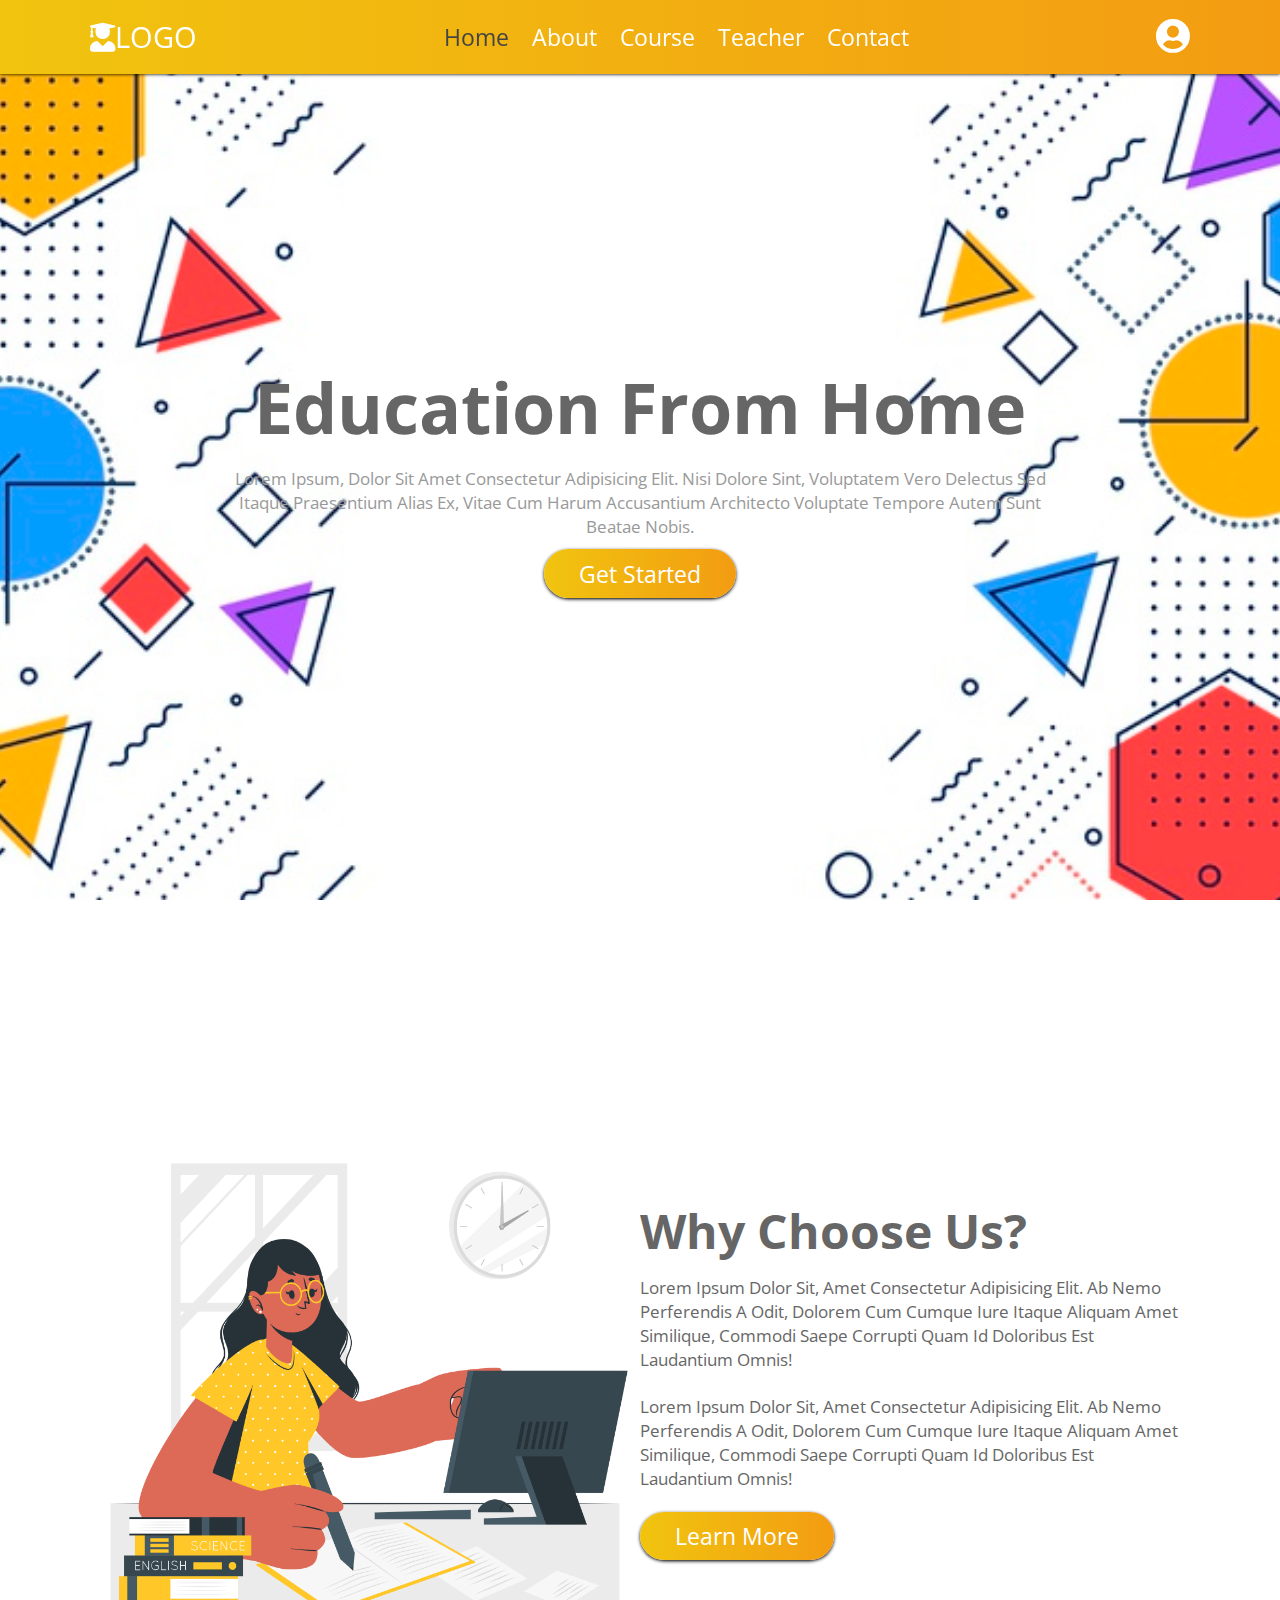
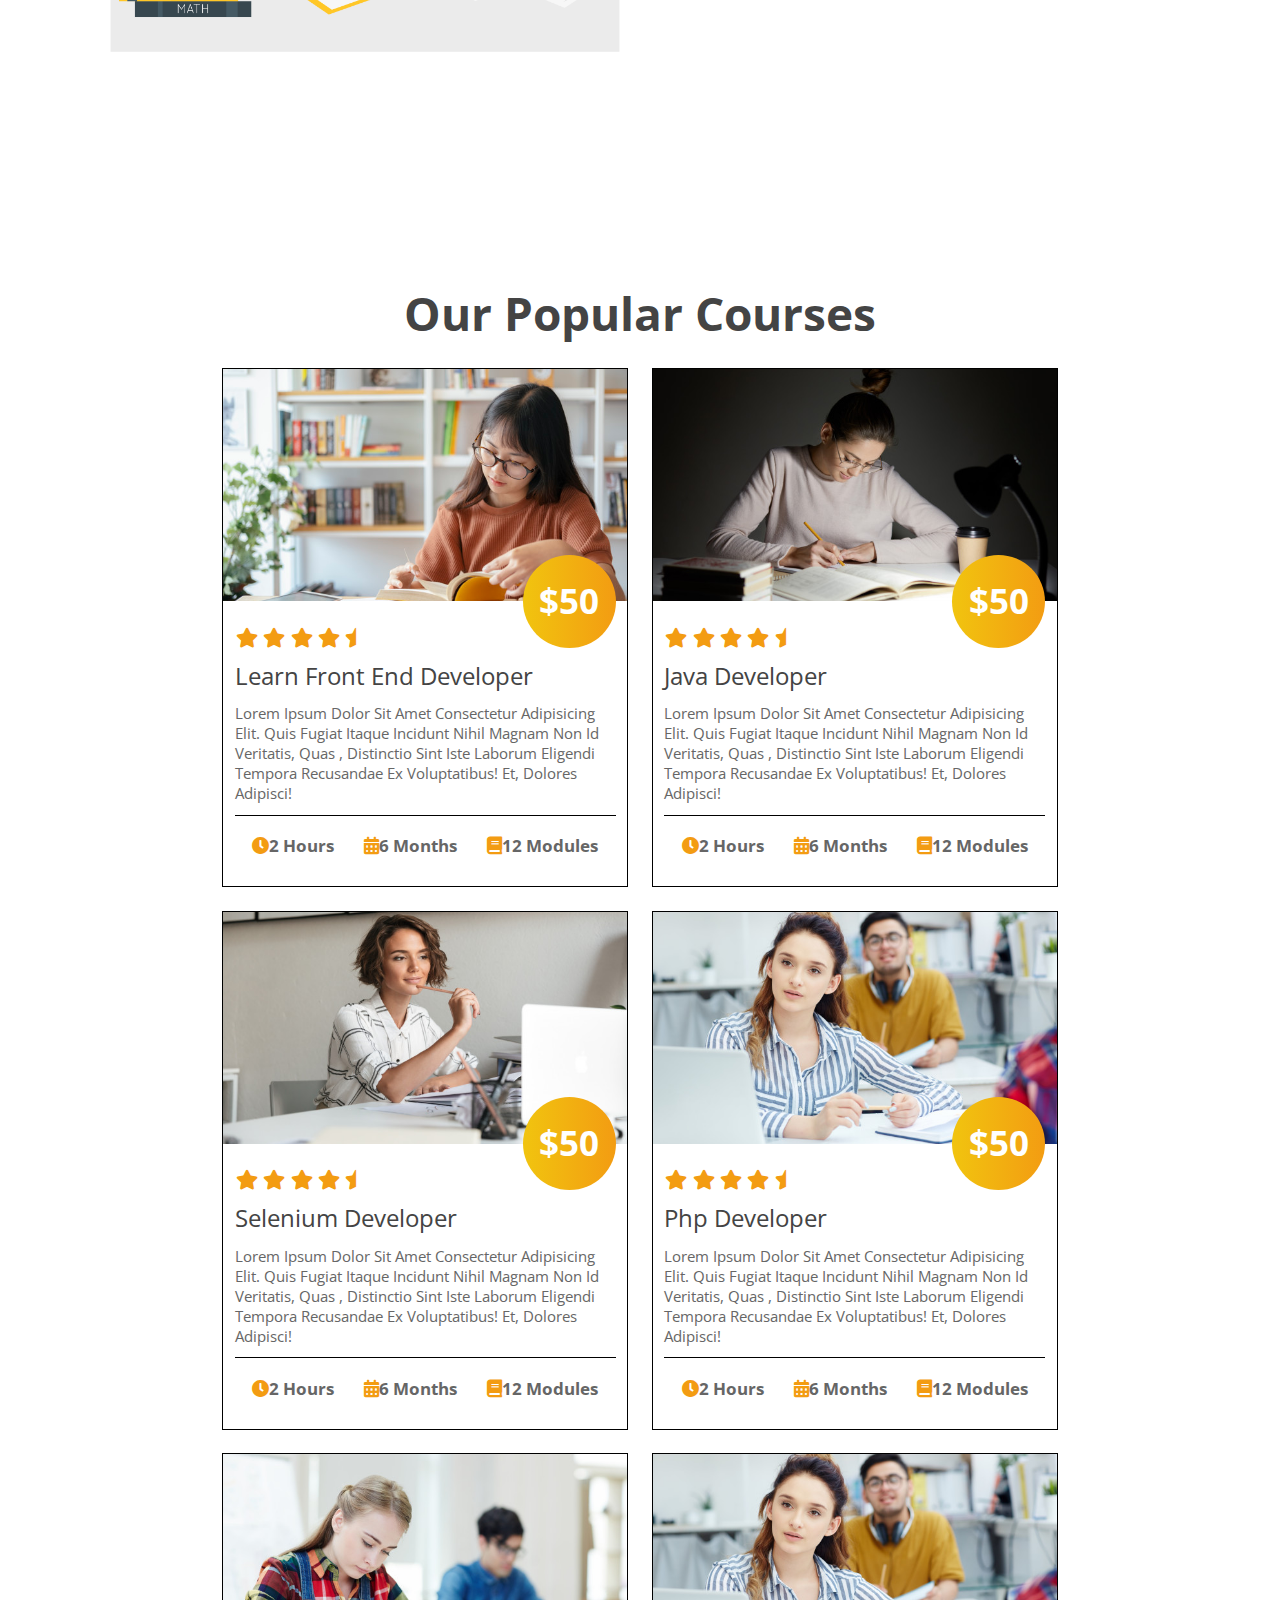
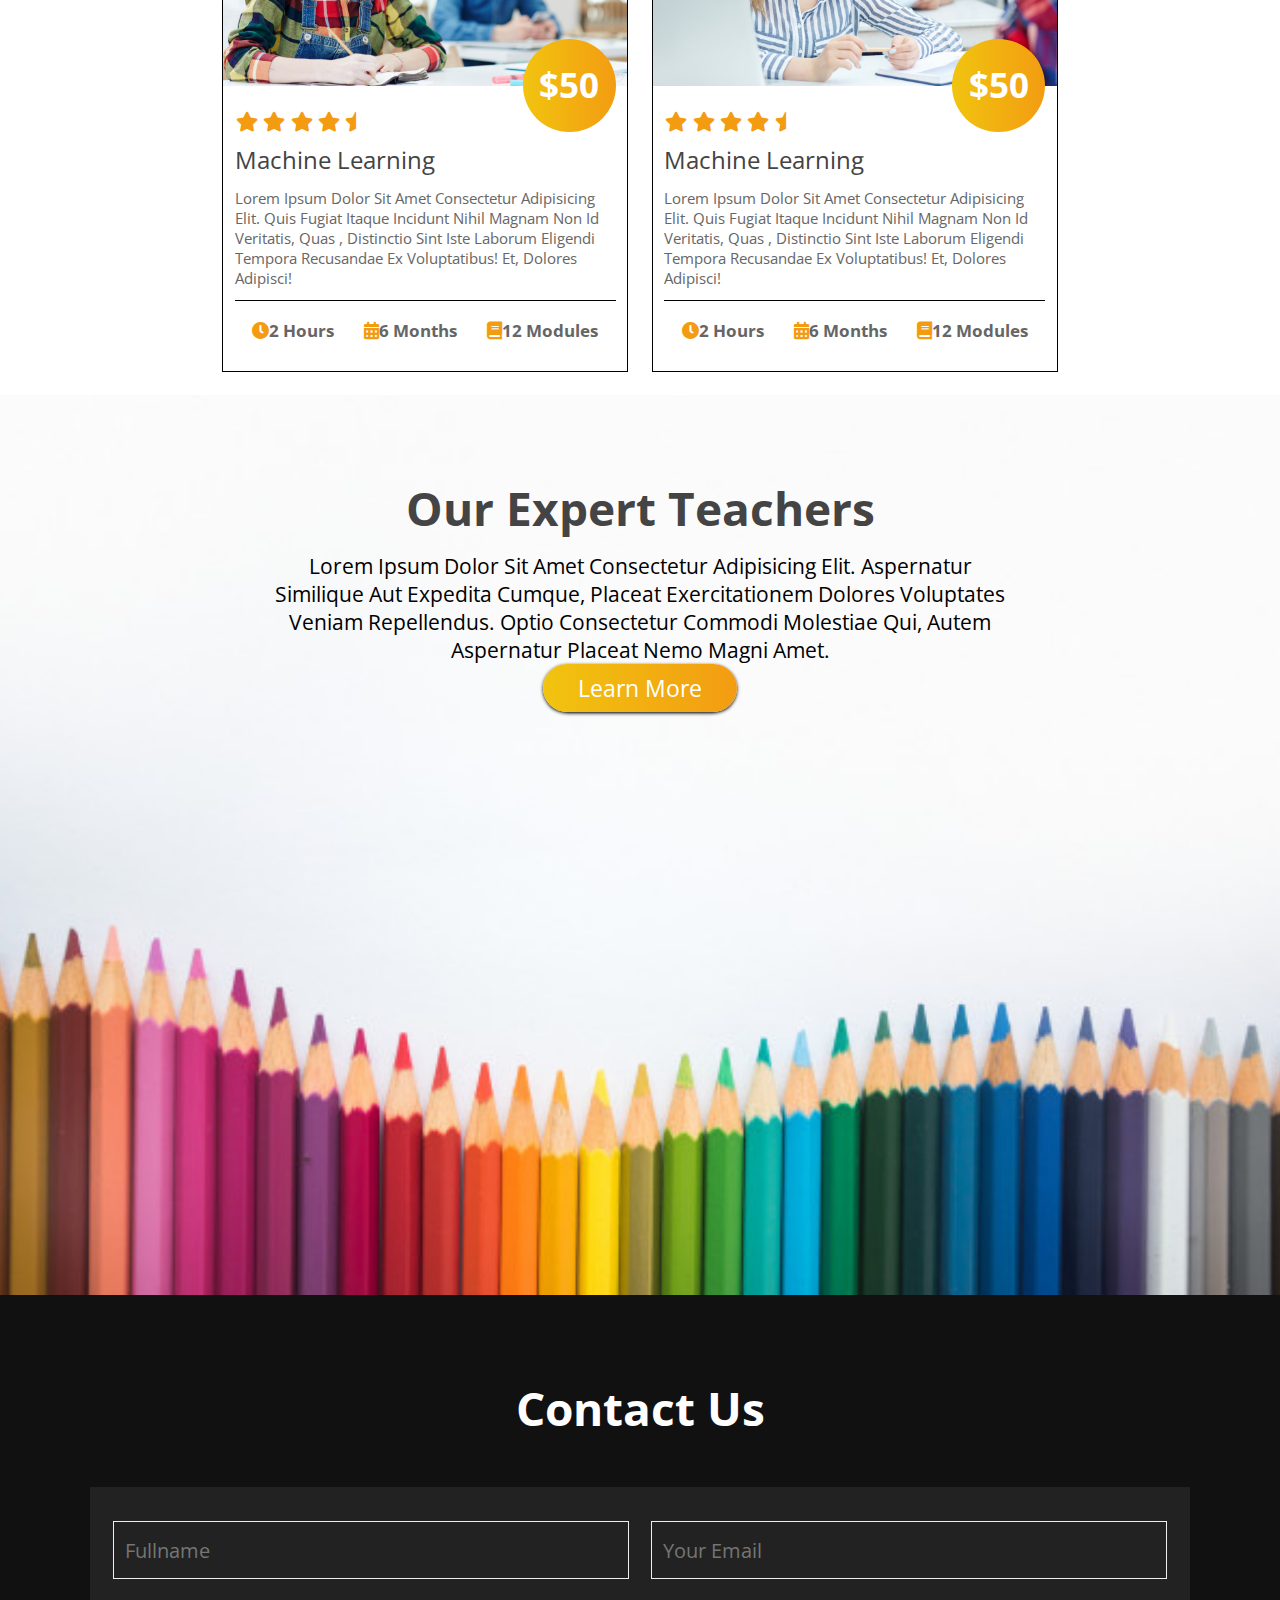
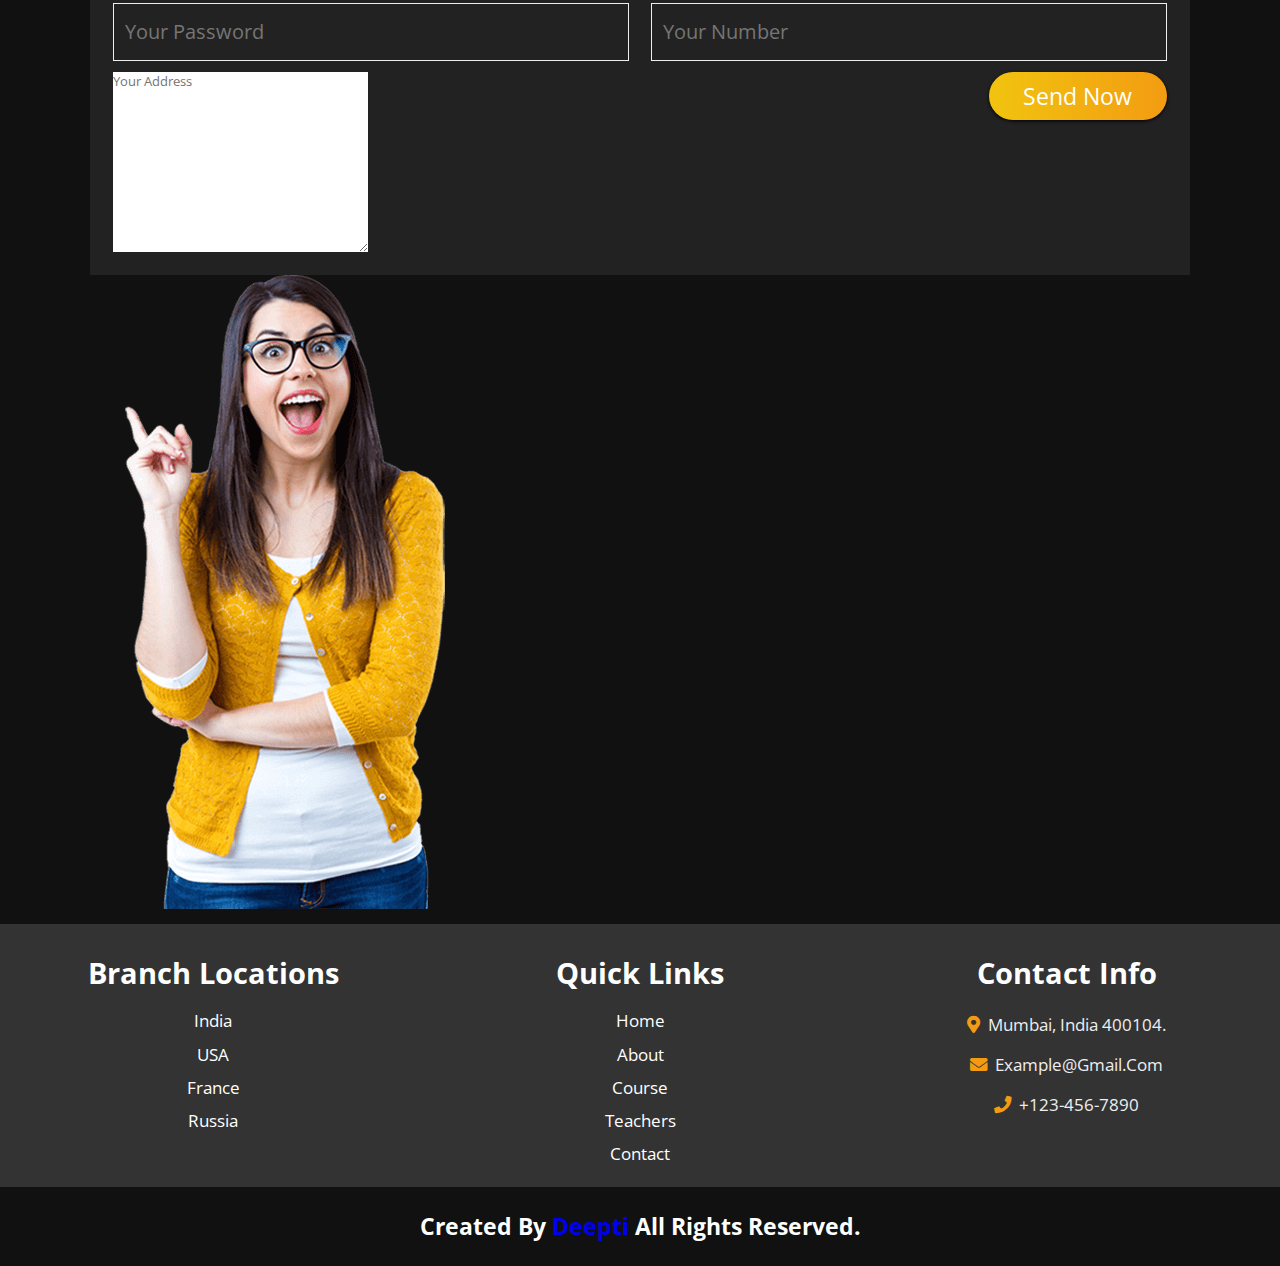
<file: index.html>
<!DOCTYPE html>
<html lang="en">
<head>
    <meta charset="UTF-8">
    <meta http-equiv="X-UA-Compatible" content="IE=edge">
    <meta name="viewport" content="width=device-width, initial-scale=1.0">
    <title>Responsive website design tutorial</title>


    <!--google font cdn link-->
    <link rel="preconnect" href="https://fonts.gstatic.com">
    <link href="https://fonts.googleapis.com/css2?family=Open+Sans:ital,wght@0,300;0,600;1,400&display=swap" rel="stylesheet">

    <!----font awesome cdn link----->
    <link rel="stylesheet" href="https://cdnjs.cloudflare.com/ajax/libs/font-awesome/5.15.2/css/all.min.css">

      <!----custome css file link----->
      <link rel="stylesheet" href="style2.css">
</head>
<body>

    <!---header section starts-->
     <header>
         <div id="menu" class="fas fa-bars"></div>
         <a href="#" class="logo"><i class="fas fa-user-graduate"></i>LOGO</a>

         <nav class="navbar">
             <ul>
                 <li><a class="active" href="#home">home</a></li>
                 <li><a href="#about">about</a></li>
                 <li><a href="#course">course</a></li>
                 <li><a href="#teacher">teacher</a></li>
                 <li><a href="#contact">contact</a></li>
                 </ul>

         </nav>
         
         <div id="login" class="fas fa-user-circle"></div>
        
     </header>

    <!---header section ends-->

    <!---login form-->

    <div class="login-form">

        <form action="">
            <h3>login</h3>
            <input type="email" placeholder="username" class="box"></input>
            <input type="password" placeholder="password" class="box"></input>
            <p>forgot password ? <a href="#">click here</a></p>
            <p>don't have an account? <a href="#">register now</a></p>
            <input type="submit" class="btn" value="login">
             <i class="fas fa-times"></i>
        </form>
        </div>

    <!--login form ends-->

    <!--home section starts-->

    <section class="home" id="home">
        <h1>education from home</h1>
        <p>Lorem ipsum, dolor sit amet consectetur adipisicing elit. Nisi dolore sint, voluptatem vero delectus sed itaque praesentium alias ex, vitae cum harum accusantium 
        architecto voluptate tempore autem sunt beatae nobis.</p>
        <a href="#"><button class="btn">get started</button></a>

       

    </section>

     <!--home section ends-->

     <!--about section starts-->
     <section class="about" id="about">
         <div class="image" >
             <img src="images/studying.png" alt="">
        </div>

        <div class="content">
            <h3>why choose us?</h3>
            <p>Lorem ipsum dolor sit, amet consectetur adipisicing elit. Ab nemo perferendis a odit, dolorem cum cumque iure itaque 
            aliquam amet similique, commodi saepe corrupti quam id doloribus est laudantium omnis!</p>
            <p>Lorem ipsum dolor sit, amet consectetur adipisicing elit. Ab nemo perferendis a odit, dolorem cum cumque iure itaque 
            aliquam amet similique, commodi saepe corrupti quam id doloribus est laudantium omnis!</p>
            <a href="#" ><button class="btn">learn more</button></a>
            </div>

     </section>



     <!--about section ends-->

     <!--course section starts-->
     
     <section class="course" id="course">
         <h1 class="heading">our popular courses</h1>

         <div class="box-container">
             <div class="box">
                 <img src="images/course1.jpg" alt="">
                 <h3 class="price">$50</h3>
                 <div class="content">
                     <div class="stars">
                         <i class="fas fa-star"></i>
                         <i class="fas fa-star"></i>
                         <i class="fas fa-star"></i>
                         <i class="fas fa-star"></i>
                         <i class="fas fa-star-half"></i>
                     </div>
                     <a href="#" class="title">learn front end developer</a>
                     <p>Lorem ipsum dolor sit amet consectetur adipisicing elit. Quis fugiat itaque incidunt nihil magnam non id veritatis, quas
                    , distinctio sint iste laborum eligendi tempora recusandae ex voluptatibus! Et, dolores adipisci!</p>
                    <div class="info">
                        <h3><i class="fas fa-clock"></i>2 hours</h3>
                        <h3><i class="fas fa-calendar-alt"></i>6 months</h3>
                        <h3><i class="fas fa-book"></i>12 modules</h3>
                        </div>
                 </div>

             </div>

             <div class="box">
                <img src="images/course2.jpg" alt="">
                <h3 class="price">$50</h3>
                <div class="content">
                    <div class="stars">
                        <i class="fas fa-star"></i>
                        <i class="fas fa-star"></i>
                        <i class="fas fa-star"></i>
                        <i class="fas fa-star"></i>
                        <i class="fas fa-star-half"></i>
                    </div>
                    <a href="#" class="title">java developer</a>
                    <p>Lorem ipsum dolor sit amet consectetur adipisicing elit. Quis fugiat itaque incidunt nihil magnam non id veritatis, quas
                   , distinctio sint iste laborum eligendi tempora recusandae ex voluptatibus! Et, dolores adipisci!</p>
                   <div class="info">
                       <h3><i class="fas fa-clock"></i>2 hours</h3>
                       <h3><i class="fas fa-calendar-alt"></i>6 months</h3>
                       <h3><i class="fas fa-book"></i>12 modules</h3>
                       </div>
                </div>

            </div>

            <div class="box">
                <img src="images/course3.jpg" alt="">
                <h3 class="price">$50</h3>
                <div class="content">
                    <div class="stars">
                        <i class="fas fa-star"></i>
                        <i class="fas fa-star"></i>
                        <i class="fas fa-star"></i>
                        <i class="fas fa-star"></i>
                        <i class="fas fa-star-half"></i>
                    </div>
                    <a href="#" class="title">selenium developer</a>
                    <p>Lorem ipsum dolor sit amet consectetur adipisicing elit. Quis fugiat itaque incidunt nihil magnam non id veritatis, quas
                   , distinctio sint iste laborum eligendi tempora recusandae ex voluptatibus! Et, dolores adipisci!</p>
                   <div class="info">
                       <h3><i class="fas fa-clock"></i>2 hours</h3>
                       <h3><i class="fas fa-calendar-alt"></i>6 months</h3>
                       <h3><i class="fas fa-book"></i>12 modules</h3>
                       </div>
                </div>

            </div>

            <div class="box">
                <img src="images/course4.jpg" alt="">
                <h3 class="price">$50</h3>
                <div class="content">
                    <div class="stars">
                        <i class="fas fa-star"></i>
                        <i class="fas fa-star"></i>
                        <i class="fas fa-star"></i>
                        <i class="fas fa-star"></i>
                        <i class="fas fa-star-half"></i>
                    </div>
                    <a href="#" class="title">php developer</a>
                    <p>Lorem ipsum dolor sit amet consectetur adipisicing elit. Quis fugiat itaque incidunt nihil magnam non id veritatis, quas
                   , distinctio sint iste laborum eligendi tempora recusandae ex voluptatibus! Et, dolores adipisci!</p>
                   <div class="info">
                       <h3><i class="fas fa-clock"></i>2 hours</h3>
                       <h3><i class="fas fa-calendar-alt"></i>6 months</h3>
                       <h3><i class="fas fa-book"></i>12 modules</h3>
                       </div>
                </div>

            </div>

            <div class="box">
                <img src="images/course5.jpg" alt="">
                <h3 class="price">$50</h3>
                <div class="content">
                    <div class="stars">
                        <i class="fas fa-star"></i>
                        <i class="fas fa-star"></i>
                        <i class="fas fa-star"></i>
                        <i class="fas fa-star"></i>
                        <i class="fas fa-star-half"></i>
                    </div>
                    <a href="#" class="title">machine learning</a>
                    <p>Lorem ipsum dolor sit amet consectetur adipisicing elit. Quis fugiat itaque incidunt nihil magnam non id veritatis, quas
                   , distinctio sint iste laborum eligendi tempora recusandae ex voluptatibus! Et, dolores adipisci!</p>
                   <div class="info">
                       <h3><i class="fas fa-clock"></i>2 hours</h3>
                       <h3><i class="fas fa-calendar-alt"></i>6 months</h3>
                       <h3><i class="fas fa-book"></i>12 modules</h3>
                       </div>
                </div>

            </div>

            <div class="box">
                <img src="images/course4.jpg" alt="">
                <h3 class="price">$50</h3>
                <div class="content">
                    <div class="stars">
                        <i class="fas fa-star"></i>
                        <i class="fas fa-star"></i>
                        <i class="fas fa-star"></i>
                        <i class="fas fa-star"></i>
                        <i class="fas fa-star-half"></i>
                    </div>
                    <a href="#" class="title">machine learning</a>
                    <p>Lorem ipsum dolor sit amet consectetur adipisicing elit. Quis fugiat itaque incidunt nihil magnam non id veritatis, quas
                   , distinctio sint iste laborum eligendi tempora recusandae ex voluptatibus! Et, dolores adipisci!</p>
                   <div class="info">
                       <h3><i class="fas fa-clock"></i>2 hours</h3>
                       <h3><i class="fas fa-calendar-alt"></i>6 months</h3>
                       <h3><i class="fas fa-book"></i>12 modules</h3>
                   </div>
                </div>

            </div>
         </div>
     </section>





     <!--course section ends-->

       <!--teacher section starts-->

       <section class="teacher" id="teacher">

       <h1 class="heading">our expert teachers</h1>
       <p>Lorem ipsum dolor sit amet consectetur adipisicing elit. Aspernatur similique aut expedita cumque, placeat exercitationem dolores
        voluptates veniam repellendus. Optio consectetur commodi molestiae qui, autem aspernatur placeat nemo magni amet.</p>

            <a href="#"><button class="btn">learn more</button></a>


       </section>
         <!--teacher section ends-->

          <!--contact section starts-->
           <section class="contact" id="contact">

            <h1 class="heading">contact us</h1>
            <div class="row">
                <form action="">
                    <input type="text" placeholder="fullname" class="box">
                    <input type="email" placeholder="your email" class="box">
                    <input type="password" placeholder="your password" class="box">
                    <input type="number" placeholder="your number" class="box">
                    <textarea name="" id="" cols="30" rows="10" clas="box address" placeholder="your address"></textarea>
                    <input type="submit" class="btn" value="send now">
                    

                </form>
                <div class="image">
                    <img src="images/contact.png" alt="">
                </div>
                
            </div>
           </section>





           <!--contact section ends-->

           <!-- footer section starts  -->

<div class="footer">

    <div class="box-container">

        <div class="box">
            <h3>branch locations</h3>
            <a href="#">India</a>
            <a href="#">USA</a>
            <a href="#">france</a>
            <a href="#">russia</a>
        </div>

        <div class="box">
            <h3>quick links</h3>
            <a href="#">home</a>
            <a href="#">about</a>
            <a href="#">course</a>
            <a href="#">teachers</a>
            <a href="#">contact</a>
        </div>

        <div class="box">
            <h3>contact info</h3>
            <p> <i class="fas fa-map-marker-alt"></i> mumbai, india 400104. </p>
            <p> <i class="fas fa-envelope"></i> example@gmail.com </p>
            <p> <i class="fas fa-phone"></i> +123-456-7890 </p>
        </div>

    </div>

    <h1 class="credit">created by <a href="#">deepti</a> all rights reserved. </h1>

</div>

<!-- footer section ends -->



         

    



    <!----jquery cdn link----->
    <script src="https://cdnjs.cloudflare.com/ajax/libs/jquery/3.6.0/jquery.min.js"></script>

    <!----custom js file link----->
    <script src="script2.js"></script>


</body>
</html>
</file>
<file: style2.css>
:root{
    --gradient:linear-gradient(90deg , #f1c40f, #f39c12);
}




*{
    font-family: 'Open Sans', sans-serif;
    margin:0; padding:0;
    box-sizing: border-box;
    border: none;outline:none;
    text-decoration: none;
    text-transform: capitalize;
    transition: all .2s linear;
}

*::selection{
    background:  #f39c12;
    color:#fff;
}

html{
    font-size: 72.5%;
    overflow-x: hidden;
}

html::-webkit-scrollbar{
     width: 1.5rem;
}

html::-webkit-scrollbar-track{
    background: #333;
}
html::-webkit-scrollbar-thumb{
    background:linear-gradient( #f1c40f, #f39c12);
}

section{
     min-height:100vh;
     padding: 1rem 7%;
     padding-top: 6rem;

}

.btn{
    padding: .7rem 3rem;
    font-size: 2rem;
    color: #fff;
    background: var(--gradient);
    border-radius: 5rem;
    cursor: pointer;
    margin-top: 1 rem;
    box-shadow: 0 .1rem .3rem rgba(0,0,0.3);
    position: relative;
    overflow: hidden;
    z-index: 0;
}

.btn::before{
    content: '';
    position: absolute;
    top: -1rem; left:-100%;
    background: #fff9;
    height: 150%;
    width:20%;
    transform: rotate(25deg);
    z-index: -1;
}
.btn:hover::before{
    left:120%;
    transition: .3s linear;
}
.heading{
    color:#444;
    padding: 1rem;
    font-size: 4rem;
    text-align: center;
}

body{
    height: 300rem;
}
header{
    width:100%;
    display: flex;
    align-items: center;
    justify-content: space-between;
    position: fixed;
    top:0;left:0;
    z-index: 1000;
    padding: 1.5rem 7%;
    background: var(--gradient);
    box-shadow: 0 .1rem .3rem rgba(0,0,0.3);
}

header .logo{
      color: #fff;
      font-size: 2.5rem;
}
header .navbar ul{
    display: flex;
    align-items: center;
    justify-content: center;
    list-style: none;
}
header .navbar ul li{
    margin: 0 1rem;
}
header .navbar ul li a{
    font-size: 2rem;
    color: #fff;
}
header .navbar ul li a.active,
header .navbar ul li a:hover{
    color: #444;
}
header #login{
    font-size: 3rem;
    color: #fff;
    cursor: pointer;
}

header #login:hover{
    color: #444;
}

header #menu{
    font-size: 3rem;
    color: #fff;
    cursor: pointer;
    display: none;
}

.login-form{
    height:100%;
    width:100%;
    position: fixed;
    top:-120%;left:0;
    z-index: 1000;
    background: rgba(0,0,0,.5);
    display: flex;
    align-items: center;
    justify-content: center;
}

.login-form.popup{
    top:0;
}
 
.login-form form{
    width: 35rem;
    background: #fff;
    margin: 0 2rem;
    padding: 1rem 3rem;
    border-radius: .5rem;
    box-shadow:0 .1rem .3rem #333;
    position: relative;

}
.login-form form h3{
    font-size: 3rem;
    color: #f39c12;
    padding: 1rem 0;
}
.login-form form .box{
    width: 100%;
    padding: 1rem 0;
    margin:1rem 0;
    border-bottom: .2rem solid #666;
    font-size: 1.6rem;
    color: #333;
    text-transform: none;
}
.login-form form .box::placeholder{
    text-transform: capitalize;
}
.login-form form .box:focus{
    color: #f39c12;
}
.login-form form .box:nth-child(3){
    margin-bottom: 5rem;
}
.login-form form p{
    font-size: 1.4rem;
    color: #666;
    padding: .5rem 0;


}
.login-form form p a{
    color: #f39c12;
}

.login-form form .btn{
    width: 100%;
    margin:2rem 0;
}

.login-form form .btn:hover{
    background: #444;
}
.login-form form .fa-times{
    position: absolute;
    top:1.5rem;right: 2rem;
    font-size: 2.5rem;
    cursor: pointer;
    color: #999;
}
.login-form form .fa-times:hover{
    color: #444;
}


.home{
    display: flex;
    align-items: center;
    justify-content: center;
    flex-flow: column;
    background: url(images/front.jpg) no-repeat;
    background-size: cover;
    background-position: center;
    background-attachment: fixed;
    text-align: center;
}
.home h1{
    font-size: 6rem;
    color: #666;

}
.home p{
    font-size: 1.5rem;
    color: #999;
    padding:1rem 0;
    width: 70rem;

}
.about{
    display: flex;
    align-items: center;
    justify-content: center;
    flex-wrap: wrap;
}
.about .image{
    flex:1 1 40rem;
}

.about .image img{
    height:65vh;
    width: 100%;
}

.about .content{
    flex:1 1 40rem;
}


.about .content{
    font-size: 3.5rem;
    color: #666;
}


.about .content p{
    font-size: 1.5rem;
    color: #666;
    padding: 1rem 0;
}
.course .box-container{
    display: flex;
    align-items: center;
    justify-content: center;
    flex-wrap: wrap;
}
.course .box-container .box{
    width: 35rem;
    position: relative;
    margin: 1rem;
    border: .1rem solid rgba(0,0,0.3);
}
.course .box-container .box img{
    height: 20rem;
    width: 100%;
    object-fit: cover;
}
.course .box-container .box .content{
    padding: 1rem;
}
.course .box-container .box .content .stars i{
    color: #f39c12;
    font-size: 1.7rem;
    padding: 1rem .1rem;
}

.course .box-container .box .content .title{
    color: #444;
    font-size: 2.1rem;
}
.course .box-container .box .content .title:hover{
    text-decoration: underline;
}
.course .box-container .box .content p{
    padding: 1rem 0;
    color: #666;
    font-size: 1.3rem;
}
.course .box-container .box .content .info{
    display: flex;
    align-items: center;
    justify-content: space-between;
    padding: .5rem;
    border-top: .1rem solid rgba(0,0,0.3);
}
.course .box-container .box .content .info h3{
    font-size: 1.5rem;
    padding: 1rem;
    color: #666;
}
.course .box-container .box .content .info h3 i{
    color: #f39c12;
}
.course .box-container .box  .price{
    position: absolute;
    top:16rem;right: 1rem;
    height: 8rem;width: 8rem;
    line-height: 8rem;
    text-align: center;
    border-radius: 50%;
    background: var(--gradient);
    color: #fff;
    font-size: 3rem;
}

.teacher{
    text-align: center;
    background: url(images/teacher3.jpg)no-repeat;
    background-size: cover;
    background-position: bottom;
}
.teacher p{
    font-size: 1.8rem;
    color:black;
    width: 65rem;
    margin: auto;
}

.contact{
    background: #111;
}
.contact .heading{
    color: #fff;
}
.contact .row{
    display: inline;
    align-items: center;
    justify-content: center;
    flex-wrap: wrap;
}
.contact .row form{
    flex:1 1 50rem;
    background: #222;
    padding: 2rem;
    display: flex;
    justify-content: space-between;
    flex-wrap: wrap;
    margin-top: 3rem;
    align-items: flex-start;
}
.contact .row form .box{
    height: 5rem;
    width: 49%;
    border: .1rem solid #eee;
    padding: 0 1rem;
    margin:1rem 0;
    font-size: 1.7rem;
    color: #fff;
    text-transform: none;
    background: none;
}
.contact .row form .box:focus{
    border-color: #f39c12;
}

.contact .row form .box::placeholder{
    text-transform: capitalize;
}

.contact .row form .btn:hover{
    background: #fff;
    color: #333;
}

.contact .row form .image img{
    height: 80vh;
    margin-top: 2rem;
}

.footer{
    background: #333;
}
.footer .box-container{
    display: flex;
    justify-content: center;
    flex-wrap: wrap;
}
.footer .box-container .box{
    margin: 1.5rem;
    text-align: center;
    flex: 1 1 25rem;
}

.footer .box-container .box h3{
    font-size: 2.5rem;
    color: #fff;
    padding: 1rem 0;
}
.footer .box-container .box p{
    font-size: 1.5rem;
    color: #eee;
    padding: .7rem 0;
}
.footer .box-container .box p i{
    padding-right: .4rem;
    color: #f39c12;
}
.footer .box-container .box a{
    font-size: 1.5rem;
    padding: .4rem 0;
    color: #fff;
    display: flex;
    justify-content: center;

}
.footer .box-container .box a:hover{
    text-decoration: underline;
}
.footer .credit{
    padding: 2rem 1rem;
    font-size: 2rem;
    color: #fff;
    background: #111;
    text-align: center;
}






















/* media queries */

@media (max-width:768px){

    html{
        font-size: 55.5%;
    }

    header #menu{
        display:block;
    }

    header .navbar{
        position: fixed;
        top:-120%;left: 0;
        width: 100%;
        background: #444;
    }

    header .navbar ul{
        flex-flow: column;
        padding: 2rem 0;
    }
    header .navbar ul li{
        margin :1.5rem 0;
        text-align: center;
        width: 100%;
    }
    header .navbar ul li a{
        font-size:2.5rem;
        display: block;
    }

    header .navbar ul li a.active,
    header .navbar ul li a:hover{
        color:#f39c12;
    }

    .fa-times{
        transform: rotate(180deg);
    }

    header .navbar.nav-toggle{
        top: 6.4rem;
    }
    .home h1{
        font-size: 4rem;
    }

    .home p{
        width: auto;
    }


}
</file>
